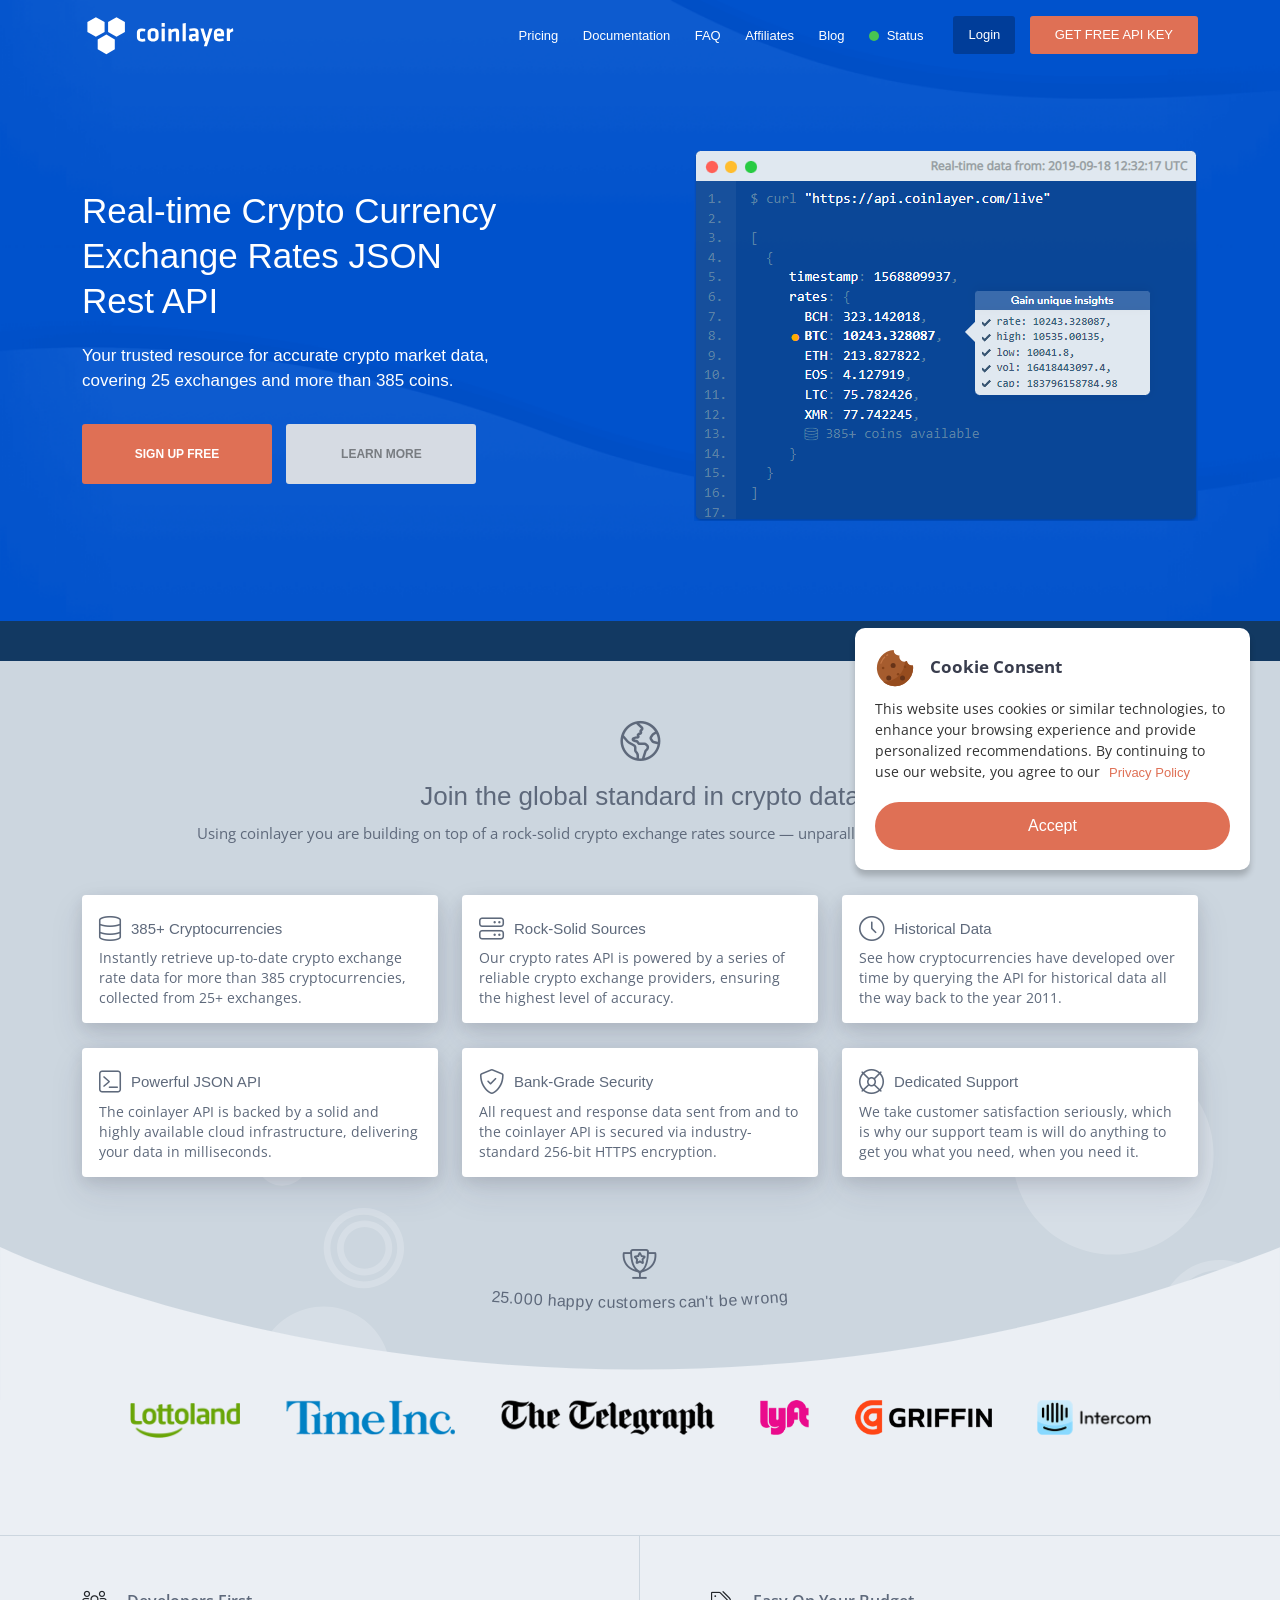
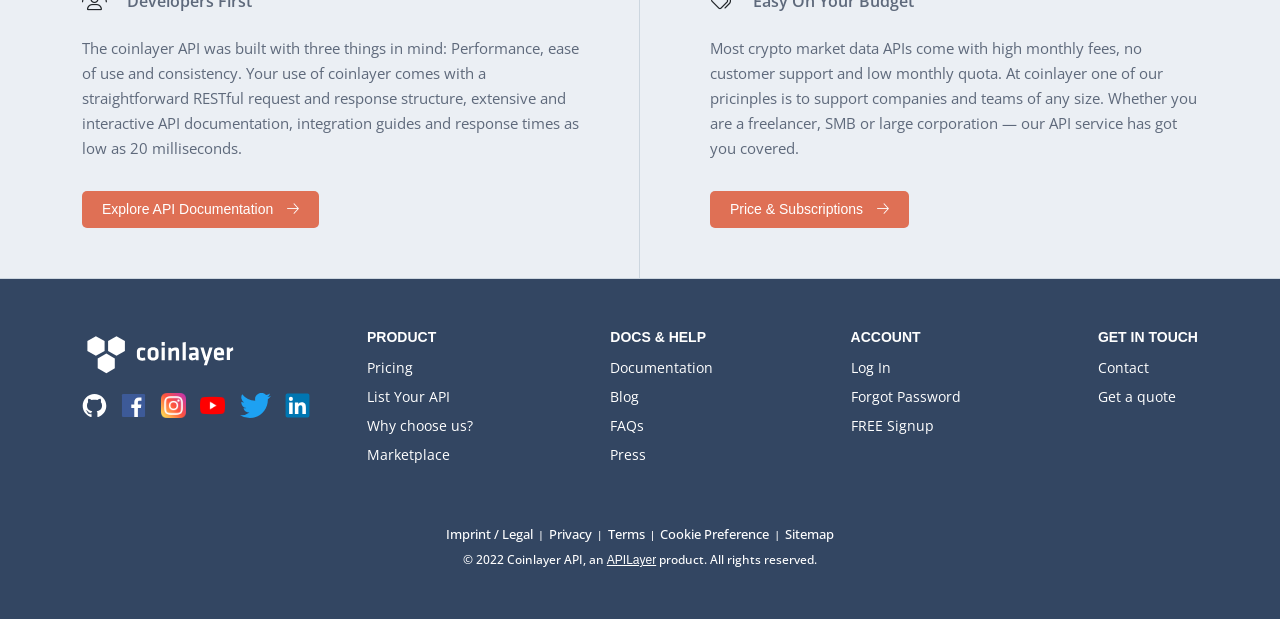
<file: index.html>
<!doctype html>
<html class="no-js" lang="">

<head>
   <meta charset="utf-8">
   <title>coinlayer API - Free, Real-time Crypto Rates API</title>
   <meta name="description" content="">
   <meta name="viewport" content="width=device-width, initial-scale=1">
   <link href="http://fonts.cdnfonts.com/css/circular-std" rel="stylesheet">
   <!-- Favicons -->
   <link rel="shortcut icon" href="asset/img/favicons/coinlayer_icon.ico">
   <link rel="apple-touch-icon" href="asset/img/favicons/coinlayer_apple_icon.png">
   <link rel="stylesheet" href="asset/css/bootstrap.min.css">
   <link rel="stylesheet" href="asset/css/fontawsome.min.css">
   <link rel="stylesheet" href="asset/css/slick.css">
   <link rel="stylesheet" href="asset/css/style.css">
   <link rel="stylesheet" href="asset/css/responsive.css">
   <!-- this is for mordanizar js link -->
   <script src="asset/js/vendor/modernizr-3.6.0.min.js"></script>
</head>

<body>
   <!-- start header top area -->
   <header id="headerTop">
      <div class="container">
         <div class="row align-items-center">
            <div class="col-xl-3 col-lg-3">
               <div class="logoBox">
                  <a href="index.html">
                     <img src="./asset/img/logo.svg" class="img-fluid" alt="">
                  </a>
               </div>
            </div>
            <div class="col-xl-9 col-lg-9">
               <div class="rightMenuBox text-end">
                  <div class="menuBox">
                     <nav>
                        <ul>
                           <li>
                              <a href="./pricing.html">Pricing</a>
                           </li>
                           <li>
                              <a href="#">Documentation</a>
                           </li>
                           <li>
                              <a href="#">FAQ</a>
                           </li>
                           <li>
                              <a href="#">Affiliates</a>
                           </li>
                           <li>
                              <a href="#">Blog</a>
                           </li>
                           <li>
                              <a href="#">
                                 <span class="menuIcon"></span>
                                 Status
                              </a>
                           </li>
                        </ul>
                     </nav>
                  </div>
                  <div class="actionsBox">
                     <ul>
                        <li class="loginbtn">
                           <a href="#">Login</a>
                        </li>
                        <li class="getApiKeyBtn">
                           <a href="#">GET FREE API KEY</a>
                        </li>
                     </ul>
                  </div>
               </div>
            </div>
         </div>
      </div>
   </header>
   <!-- end header top area -->
   <!-- start mobile menu -->
   <div id="mobileMenu">
      <div class="container">
         <div class="row align-items-center">
            <div class="col-4">
               <div class="mobileLogo">
                  <a href="index.html">
                     <img src="./asset/img/logo.svg" alt="">
                  </a>
               </div>
            </div>
            <div class="col-8">
               <div class="menuToggle text-end">
                  <button type="button" data-bs-toggle="collapse" data-bs-target="#menuToggleContent">
                     <i class="fa-light fa-bars"></i>
                  </button>
               </div>
            </div>
         </div>
      </div>
   </div>
   <!-- end mobile menu -->
   <!-- mobile menu content -->
   <div class="collapse  mobileMenuContent" id="menuToggleContent">
      <div class="container">
         <div class="row">
            <div class="col-12">
               <div class="mobileNav">
                  <ul>
                     <li>
                        <a href="./pricing.html">Pricing</a>
                     </li>
                     <li>
                        <a href="#">Documentation</a>
                     </li>
                     <li>
                        <a href="#">FAQ</a>
                     </li>
                     <li>
                        <a href="#">Affiliates</a>
                     </li>
                     <li>
                        <a href="#">Blog</a>
                     </li>
                     <li>
                        <a href="#">
                           <span class="menuIcon"></span>
                           Status
                        </a>
                     </li>
                     <li>
                        <a href="#">
                           Login
                        </a>
                     </li>
                  </ul>
               </div>
               <div class="getApiKey">
                  <a href="#">get free API key</a>
               </div>
            </div>
         </div>
      </div>
   </div>


   <!-- start hero banner -->
   <section id="heroSection" style="background-image: url('./asset/img/hero-baner.png');">
      <div class="container">
         <div class="row align-items-center flex-reverse">
            <div class="col-xl-6 col-lg-6">
               <div class="bannerContent">
                  <h3>Real-time Crypto Currency <br>  Exchange Rates JSON <br> Rest API</h3>
                  <p>Your trusted resource for accurate crypto market data, <br>
                  covering 25 exchanges and more than 385 coins.</p>
                  <ul>
                     <li>
                        <a class="btn_orange" href="#">Sign up free</a>
                     </li>
                     <li>
                        <a href="#">Learn more</a>
                     </li>
                  </ul>
               </div>
            </div>
            <div class="col-xl-6 col-lg-6">
               <div class="rightImageBox text-end">
                  <img src="./asset/img/banner-right.png" alt="">
               </div>
            </div>
         </div>
      </div>
   </section>
   <!-- end hero banner -->
   <!-- start data slider  -->
   <section id="dataSlider">
      <div class="tickeroverlay-left"></div>
      <div class="tickeroverlay-right"></div>
      <div class="dataSlideractive" id="activeSliderData">
      </div>
   </section>
   <!-- end data slider  -->
   <!-- start presentation area -->
   <section id="presentation">
      <div class="container">
         <div class="row">
            <div class="col-12">
               <div class="topHeading text-center">
                  <i class="fa-light fa-earth-americas"></i>
                  <h3>Join the global standard in crypto data</h3>
                  <p>Using coinlayer you are building on top of a rock-solid crypto exchange rates source — unparalleled in accuracy and consistency.</p>
               </div>
               <div class="mainItemBox">
                  <div class="row">
                     <div class="col-xl-4 col-lg-4 col-md-6">
                        <div class="singleItemBox">
                           <div class="topHead">
                              <div class="icon"><i class="fa-light fa-database"></i></div>
                              <div class="content">
                                 <h4>385+ Cryptocurrencies</h4>
                              </div>
                           </div>
                           <div class="contentBox">
                              <p>Instantly retrieve up-to-date crypto exchange rate data for more than 385 cryptocurrencies, collected from 25+ exchanges.</p>
                           </div>
                        </div>
                     </div>
                     <div class="col-xl-4 col-lg-4 col-md-6">
                        <div class="singleItemBox">
                           <div class="topHead">
                              <div class="icon"><i class="fa-light fa-server"></i></div>
                              <div class="content">
                                 <h4>Rock-Solid Sources</h4>
                              </div>
                           </div>
                           <div class="contentBox">
                              <p>Our crypto rates API is powered by a series of reliable crypto exchange providers, ensuring the highest level of accuracy.</p>
                           </div>
                        </div>
                     </div>
                     <div class="col-xl-4 col-lg-4 col-md-6">
                        <div class="singleItemBox">
                           <div class="topHead">
                              <div class="icon"><i class="fa-light fa-clock"></i></div>
                              <div class="content">
                                 <h4>Historical Data</h4>
                              </div>
                           </div>
                           <div class="contentBox">
                              <p>See how cryptocurrencies have developed over time by querying the API for historical data all the way back to the year 2011.</p>
                           </div>
                        </div>
                     </div>
                     <div class="col-xl-4 col-lg-4 col-md-6">
                        <div class="singleItemBox">
                           <div class="topHead">
                              <div class="icon"><i class="fa-light fa-square-terminal"></i></div>
                              <div class="content">
                                 <h4>Powerful JSON API</h4>
                              </div>
                           </div>
                           <div class="contentBox">
                              <p>The coinlayer API is backed by a solid and highly available cloud infrastructure, delivering your data in milliseconds.</p>
                           </div>
                        </div>
                     </div>
                     <div class="col-xl-4 col-lg-4 col-md-6">
                        <div class="singleItemBox">
                           <div class="topHead">
                              <div class="icon"><i class="fa-light fa-shield-check"></i></div>
                              <div class="content">
                                 <h4>Bank-Grade Security</h4>
                              </div>
                           </div>
                           <div class="contentBox">
                              <p>All request and response data sent from and to the coinlayer API is secured via industry-standard 256-bit HTTPS encryption.</p>
                           </div>
                        </div>
                     </div>
                     <div class="col-xl-4 col-lg-4 col-md-6">
                        <div class="singleItemBox">
                           <div class="topHead">
                              <div class="icon"><i class="fa-light fa-life-ring"></i></div>
                              <div class="content">
                                 <h4>Dedicated Support</h4>
                              </div>
                           </div>
                           <div class="contentBox">
                              <p>We take customer satisfaction seriously, which is why our support team is will do anything to get you what you need, when you need it.</p>
                           </div>
                        </div>
                     </div>
                  </div>
               </div>
               <div id="curved" class="text-center bottomCurved">
                  <i class="fa-light fa-trophy-star"></i>
                  <div aria-label="25.000 happy customers can't be wrong" style="position: relative; height: 1.78826em;">
                     <span style="display: inline-block; position: absolute; bottom: 0px; left: 50%; transform: translateX(-0.268842em) rotate(4.68727deg); transform-origin: center -109.424em;">2</span>
                     <span style="display: inline-block; position: absolute; bottom: 0px; left: 50%; transform: translateX(-0.275735em) rotate(4.40212deg); transform-origin: center -109.424em;">5</span>
                     <span style="display: inline-block; position: absolute; bottom: 0px; left: 50%; transform: translateX(-0.148438em) rotate(4.18002deg); transform-origin: center -109.424em;">.</span>
                     <span style="display: inline-block; position: absolute; bottom: 0px; left: 50%; transform: translateX(-0.309743em) rotate(3.94011deg); transform-origin: center -109.424em;">0</span>
                     <span style="display: inline-block; position: absolute; bottom: 0px; left: 50%; transform: translateX(-0.309743em) rotate(3.61573deg); transform-origin: center -109.424em;">0</span>
                     <span style="display: inline-block; position: absolute; bottom: 0px; left: 50%; transform: translateX(-0.309743em) rotate(3.29136deg); transform-origin: center -109.424em;">0</span>
                     <span style="display: inline-block; position: absolute; bottom: 0px; left: 50%; transform: translateX(-0.124081em) rotate(3.06421deg); transform-origin: center -109.424em;">&nbsp;</span>
                     <span style="display: inline-block; position: absolute; bottom: 0px; left: 50%; transform: translateX(-0.287224em) rotate(2.84884deg); transform-origin: center -109.424em;">h</span>
                     <span style="display: inline-block; position: absolute; bottom: 0px; left: 50%; transform: translateX(-0.266085em) rotate(2.55912deg); transform-origin: center -109.424em;">a</span>
                     <span style="display: inline-block; position: absolute; bottom: 0px; left: 50%; transform: translateX(-0.30239em) rotate(2.26146deg); transform-origin: center -109.424em;">p</span>
                     <span style="display: inline-block; position: absolute; bottom: 0px; left: 50%; transform: translateX(-0.30239em) rotate(1.94479deg); transform-origin: center -109.424em;">p</span>
                     <span style="display: inline-block; position: absolute; bottom: 0px; left: 50%; transform: translateX(-0.271599em) rotate(1.64424deg); transform-origin: center -109.424em;">y</span>
                     <span style="display: inline-block; position: absolute; bottom: 0px; left: 50%; transform: translateX(-0.124081em) rotate(1.43705deg); transform-origin: center -109.424em;">&nbsp;</span>
                     <span style="display: inline-block; position: absolute; bottom: 0px; left: 50%; transform: translateX(-0.27068em) rotate(1.23035deg); transform-origin: center -109.424em;">c</span>
                     <span style="display: inline-block; position: absolute; bottom: 0px; left: 50%; transform: translateX(-0.288603em) rotate(0.937501deg); transform-origin: center -109.424em;">u</span>
                     <span style="display: inline-block; position: absolute; bottom: 0px; left: 50%; transform: translateX(-0.22886em) rotate(0.66655deg); transform-origin: center -109.424em;">s</span>
                     <span style="display: inline-block; position: absolute; bottom: 0px; left: 50%; transform: translateX(-0.182904em) rotate(0.450944deg); transform-origin: center -109.424em;">t</span>
                     <span style="display: inline-block; position: absolute; bottom: 0px; left: 50%; transform: translateX(-0.289522em) rotate(0.203575deg); transform-origin: center -109.424em;">o</span>
                     <span style="display: inline-block; position: absolute; bottom: 0px; left: 50%; transform: translateX(-0.436581em) rotate(-0.176624deg); transform-origin: center -109.424em;">m</span>
                     <span style="display: inline-block; position: absolute; bottom: 0px; left: 50%; transform: translateX(-0.274357em) rotate(-0.548881deg); transform-origin: center -109.424em;">e</span>
                     <span style="display: inline-block; position: absolute; bottom: 0px; left: 50%; transform: translateX(-0.190257em) rotate(-0.79216deg); transform-origin: center -109.424em;">r</span>
                     <span style="display: inline-block; position: absolute; bottom: 0px; left: 50%; transform: translateX(-0.22886em) rotate(-1.01162deg); transform-origin: center -109.424em;">s</span>
                     <span style="display: inline-block; position: absolute; bottom: 0px; left: 50%; transform: translateX(-0.124081em) rotate(-1.19642deg); transform-origin: center -109.424em;">&nbsp;</span>
                     <span style="display: inline-block; position: absolute; bottom: 0px; left: 50%; transform: translateX(-0.27068em) rotate(-1.40312deg); transform-origin: center -109.424em;">c</span>
                     <span style="display: inline-block; position: absolute; bottom: 0px; left: 50%; transform: translateX(-0.266085em) rotate(-1.68418deg); transform-origin: center -109.424em;">a</span>
                     <span style="display: inline-block; position: absolute; bottom: 0px; left: 50%; transform: translateX(-0.287224em) rotate(-1.9739deg); transform-origin: center -109.424em;">n</span>
                     <span style="display: inline-block; position: absolute; bottom: 0px; left: 50%; transform: translateX(-0.105239em) rotate(-2.1794deg); transform-origin: center -109.424em;">'</span>
                     <span style="display: inline-block; position: absolute; bottom: 0px; left: 50%; transform: translateX(-0.182904em) rotate(-2.33028deg); transform-origin: center -109.424em;">t</span>
                     <span style="display: inline-block; position: absolute; bottom: 0px; left: 50%; transform: translateX(-0.124081em) rotate(-2.49102deg); transform-origin: center -109.424em;">&nbsp;</span>
                     <span style="display: inline-block; position: absolute; bottom: 0px; left: 50%; transform: translateX(-0.30239em) rotate(-2.71433deg); transform-origin: center -109.424em;">b</span>
                     <span style="display: inline-block; position: absolute; bottom: 0px; left: 50%; transform: translateX(-0.274357em) rotate(-3.01632deg); transform-origin: center -109.424em;">e</span>
                     <span style="display: inline-block; position: absolute; bottom: 0px; left: 50%; transform: translateX(-0.124081em) rotate(-3.22495deg); transform-origin: center -109.424em;">&nbsp;</span>
                     <span style="display: inline-block; position: absolute; bottom: 0px; left: 50%; transform: translateX(-0.407169em) rotate(-3.50312deg); transform-origin: center -109.424em;">w</span>
                     <span style="display: inline-block; position: absolute; bottom: 0px; left: 50%; transform: translateX(-0.190257em) rotate(-3.81594deg); transform-origin: center -109.424em;">r</span>
                     <span style="display: inline-block; position: absolute; bottom: 0px; left: 50%; transform: translateX(-0.289522em) rotate(-4.06716deg); transform-origin: center -109.424em;">o</span>
                     <span style="display: inline-block; position: absolute; bottom: 0px; left: 50%; transform: translateX(-0.287224em) rotate(-4.36915deg); transform-origin: center -109.424em;">n</span>
                     <span style="display: inline-block; position: absolute; bottom: 0px; left: 50%; transform: translateX(-0.294577em) rotate(-4.67379deg); transform-origin: center -109.424em;">g</span>
                  </div>
               </div>
            </div>
         </div>
      </div>
   </section>
   <!-- end presentation area -->
   <!-- start brand area -->
   <section id="brandArea">
      <div class="container">
         <div class="row">
            <div class="col-xl-11 mx-auto">
               <div class="brandItemBox">
                  <div class="songleBrandItem">
                     <a href="#">
                        <img src="./asset/img/brand/1.png" alt="">
                     </a>
                  </div>
                  <div class="songleBrandItem">
                     <a href="#">
                        <img src="./asset/img/brand/2.png" alt="">
                     </a>
                  </div>
                  <div class="songleBrandItem">
                     <a href="#">
                        <img src="./asset/img/brand/3.png" alt="">
                     </a>
                  </div>
                  <div class="songleBrandItem">
                     <a href="#">
                        <img src="./asset/img/brand/4.png" alt="">
                     </a>
                  </div>
                  <div class="songleBrandItem">
                     <a href="#">
                        <img src="./asset/img/brand/5.png" alt="">
                     </a>
                  </div>
                  <div class="songleBrandItem">
                     <a href="#">
                        <img src="./asset/img/brand/6.png" alt="">
                     </a>
                  </div>
               </div>
            </div>
         </div>
      </div>
   </section>
   <!-- end brand area -->
   <!-- double info box -->
   <section id="doubleInfoBox">
      <div class="container">
         <div class="row">
            <div class="col-xl-6 col-lg-6 col-md-6 bright">
               <div class="infoContent">
                  <div class="topHead">
                     <i class="fa-light fa-users"></i>
                     <h4>Developers First</h4>
                  </div>
                  <div class="content">
                     <p>The coinlayer API was built with three things in mind: Performance, ease of use and consistency. Your use of coinlayer comes with a straightforward RESTful request and response structure, extensive and interactive API documentation, integration guides and response times as low as 20 milliseconds. </p>
                     <a href="#">Explore API Documentation <i class="fa-light fa-arrow-right"></i></a>
                  </div>
               </div>
            </div>
            <div class="col-xl-6 col-lg-6 col-md-6 bleft">
               <div class="infoContent">
                  <div class="topHead">
                     <i class="fa-light fa-tags"></i>
                     <h4>Easy On Your Budget</h4>
                  </div>
                  <div class="content">
                     <p>Most crypto market data APIs come with high monthly fees, no customer support and low monthly quota. At coinlayer one of our pricinples is to support companies and teams of any size. Whether you are a freelancer, SMB or large corporation — our API service has got you covered.</p>
                     <a href="#">Price & Subscriptions <i class="fa-light fa-arrow-right"></i></a>
                  </div>
               </div>
            </div>
         </div>
      </div>
   </section>
   <!-- end double info box -->
   <!-- start footer area -->
   <footer id="footerArea">
      <div class="container">
         <div class="row">
            <div class="col-xl-3 col-lg-3">
               <div class="footerLogoBox">
                  <div class="logo">
                     <a href="index.html">
                        <img src="./asset/img/logo.svg" alt="">
                     </a>
                  </div>
                  <div class="socialBox">
                     <ul>
                        <li>
                           <a href="#">
                              <img src="./asset/img/social/github-original.svg" alt="">
                           </a>
                        </li>
                        <li>
                           <a href="#">
                              <img src="./asset/img/social/facebook-original.svg" alt="">
                           </a>
                        </li>
                        <li>
                           <a href="#">
                              <img src="./asset/img/social/instagram.png" alt="">
                           </a>
                        </li>
                        <li>
                           <a href="#">
                              <img src="./asset/img/social/youtube.png" alt="">
                           </a>
                        </li>
                        <li>
                           <a href="#">
                              <img src="./asset/img/social/twitter-original.svg" alt="">
                           </a>
                        </li>
                        <li>
                           <a href="#">
                              <img src="./asset/img/social/linkedin-original.svg" alt="">
                           </a>
                        </li>
                     </ul>
                  </div>
               </div>
            </div>
            <div class="col-xl-9 col-lg-9">
               <div class="menuBox">
                  <div class="menuBoxItem">
                     <h4>PRODUCT</h4>
                     <ul>
                        <li>
                           <a href="#">Pricing</a>
                        </li>
                        <li>
                           <a href="#">List Your API</a>
                        </li>
                        <li>
                           <a href="#">Why choose us?</a>
                        </li>
                        <li>
                           <a href="#">Marketplace</a>
                        </li>
                     </ul>
                  </div>
                  <div class="menuBoxItem">
                     <h4>DOCS & HELP</h4>
                     <ul>
                        <li>
                           <a href="#">Documentation</a>
                        </li>
                        <li>
                           <a href="#">Blog</a>
                        </li>
                        <li>
                           <a href="#">FAQs</a>
                        </li>
                        <li>
                           <a href="#">Press</a>
                        </li>
                     </ul>
                  </div>
                  <div class="menuBoxItem">
                     <h4>ACCOUNT</h4>
                     <ul>
                        <li>
                           <a href="#">Log In</a>
                        </li>
                        <li>
                           <a href="#">Forgot Password</a>
                        </li>
                        <li>
                           <a href="#">FREE Signup</a>
                        </li>
                     </ul>
                  </div>
                  <div class="menuBoxItem">
                     <h4>GET IN TOUCH</h4>
                     <ul>
                        <li>
                           <a href="#">Contact</a>
                        </li>
                        <li>
                           <a href="#">Get a quote</a>
                        </li>
                     </ul>
                  </div>
               </div>
            </div>
         </div>
         <div class="row footerBottom">
            <div class="col-12">
               <div class="secondLink">
                  <ul>
                     <li><a href="#">Imprint / Legal</a></li>
                     <li>|</li>
                     <li><a href="#">Privacy </a></li>
                     <li>|</li>
                     <li><a href="#">Terms </a></li>
                     <li>|</li>
                     <li><a href="#">Cookie Preference</a></li>
                     <li>|</li>
                     <li><a href="#">Sitemap</a></li>
                  </ul>
               </div>
               <div class="copyright">
                  <p>© 2022 Coinlayer API, an <a href="#">APILayer</a> product. All rights reserved.</p>
               </div>
            </div>
         </div>
      </div>
   </footer>
   <!-- end footer area -->
   <!-- start cookie area -->
   <div id="cookieNotice" class="light display-right">
      <div id="closeIcon" style="display: none;">
      </div>
      <div class="title-wrap">
          <h4>Cookie Consent</h4>
      </div>
      <div class="content-wrap">
          <div class="msg-wrap">
              <p>This website uses cookies or similar technologies, to enhance your browsing experience and provide personalized recommendations. By continuing to use our website, you agree to our  <a href="#">Privacy Policy</a></p>
              <div class="btn-wrap">
                  <button onclick="acceptCookieConsent();">Accept</button>
              </div>
          </div>
      </div>
  </div>
   
   


   <!-- all javascript load here -->
   <script src="asset/js/vendor/jquery-3.3.1.min.js"></script>
   <script src="asset/js/bootstrap.bundle.min.js"></script>
   <script src="asset/js/slick.min.js"></script>
   <script src="asset/js/custom.js"></script>
   <script src="./asset/js/cookie.js"></script>
   <script src="./asset/js/apiresponse.js"></script>
</body>

</html>
</file>
<file: asset/css/style.css>
/*-- this is for webpage restae page desigm --*/
@import url("https://fonts.googleapis.com/css2?family=Open+Sans:wght@300;400;500;600;700;800&display=swap");
* {
  margin: 0;
  padding: 0;
  outline: 0;
  font-family: "Circular Std", sans-serif; }

ul {
  margin: 0;
  padding: 0;
  font-family: "Circular Std", sans-serif; }
  ul li {
    margin: 0;
    padding: 0;
    list-style: none;
    font-family: "Circular Std", sans-serif; }

a {
  text-decoration: none;
  color: #05386B;
  transition: 0.4s;
  font-family: "Circular Std", sans-serif; }

a:hover {
  text-decoration: none;
  color: #05386B; }

h1,
h2,
h3,
h4,
h5,
h6 {
  margin: 0;
  padding: 0;
  font-family: "Circular Std", sans-serif; }

body {
  position: relative;
  font-family: "Circular Std", sans-serif; }

p {
  margin: 0;
  padding: 0;
  color: #323232;
  font-family: "Circular Std", sans-serif; }

@media (min-width: 1400px) {
  .container,
  .container-lg,
  .container-md,
  .container-sm,
  .container-xl,
  .container-xxl {
    max-width: 1170px; } }

#headerTop {
  position: fixed;
  top: 0;
  left: 0;
  width: 100%;
  z-index: 999999;
  padding: 10px 0px; }
  #headerTop .logoBox img {
    height: 50px; }
  #headerTop .rightMenuBox {
    display: flex;
    justify-content: flex-end;
    align-items: center;
    gap: 20px; }
    #headerTop .rightMenuBox ul li {
      display: inline-block; }
    #headerTop .rightMenuBox .menuBox nav ul li {
      margin: 0px 10px; }
      #headerTop .rightMenuBox .menuBox nav ul li a {
        color: #fff;
        font-size: 13px; }
        #headerTop .rightMenuBox .menuBox nav ul li a:hover {
          text-decoration: underline; }
      #headerTop .rightMenuBox .menuBox nav ul li .menuIcon {
        height: 10px;
        width: 10px;
        background-color: #47c652;
        display: inline-block;
        border-radius: 50%;
        margin-right: 4px;
        position: relative;
        top: 1px; }
    #headerTop .rightMenuBox .menuBox nav ul .active a {
      color: #77ce7ed3;
      font-weight: 700; }
    #headerTop .rightMenuBox .actionsBox .loginbtn a {
      background: rgba(0, 0, 0, 0.25);
      color: #fff;
      font-size: 13px;
      display: block;
      padding: 9px 15px;
      border-radius: 3px; }
      #headerTop .rightMenuBox .actionsBox .loginbtn a:hover {
        text-decoration: underline; }
    #headerTop .rightMenuBox .actionsBox .getApiKeyBtn {
      margin-left: 10px; }
      #headerTop .rightMenuBox .actionsBox .getApiKeyBtn a {
        background: #df7055;
        color: #fff;
        font-size: 13px;
        display: block;
        padding: 9px 25px;
        border-radius: 3px;
        font-weight: 500; }
        #headerTop .rightMenuBox .actionsBox .getApiKeyBtn a:hover {
          text-decoration: underline; }

#headerTop.fixed {
  background-color: #0757CE;
  transition: 0.4s;
  box-shadow: 0px 0px 20px rgba(0, 0, 0, 0.5);
  z-index: 9999999999999999999; }

#mobileMenu {
  position: fixed;
  top: 0;
  left: 0;
  width: 100%;
  padding: 15px 0px;
  display: none; }
  #mobileMenu .mobileLogo img {
    height: 50px; }
  #mobileMenu .menuToggle button {
    height: 50px;
    width: 50px;
    font-size: 25px;
    border: none;
    background-color: transparent;
    color: #fff;
    outline: none; }

#mobileMenu.fixed {
  background-color: #0757CE;
  transition: 0.4s;
  box-shadow: 0px 0px 20px rgba(0, 0, 0, 0.5);
  z-index: 9999999999999999999; }

.mobileMenuContent {
  position: fixed;
  width: 100%;
  top: 80px;
  background-color: #fff;
  z-index: 999999;
  overflow: hidden; }
  .mobileMenuContent .container {
    padding: 0px;
    margin: 0;
    max-width: 100%; }
  .mobileMenuContent .mobileNav ul li {
    display: block; }
    .mobileMenuContent .mobileNav ul li a {
      display: block;
      font-weight: 600;
      font-size: 13px;
      color: #333333;
      padding: 17px 40px;
      border-bottom: 1px solid rgba(221, 221, 221, 0.548); }
    .mobileMenuContent .mobileNav ul li .menuIcon {
      height: 10px;
      width: 10px;
      background-color: #47c652;
      display: inline-block;
      border-radius: 50%;
      margin-right: 4px;
      position: relative;
      top: 1px; }
  .mobileMenuContent .mobileNav ul .active a {
    color: #77ce7ed3;
    font-weight: 700; }
  .mobileMenuContent .getApiKey a {
    background-color: #df7055;
    display: inline-block;
    padding: 17px 40px;
    color: #fff;
    text-transform: uppercase;
    font-weight: 500;
    font-size: 13px; }

#heroSection {
  background-size: cover;
  background-repeat: no-repeat;
  background-position: center center;
  padding: 150px 0px 100px 0px; }
  #heroSection .bannerContent h3 {
    font-weight: 500;
    letter-spacing: 0;
    margin-bottom: 20px;
    font-size: 35px;
    line-height: 45px;
    color: #fff; }
  #heroSection .bannerContent p {
    color: #fff;
    font-weight: 400;
    font-size: 17px;
    margin-top: 10px; }
  #heroSection .bannerContent ul {
    margin-top: 30px; }
    #heroSection .bannerContent ul li {
      display: inline-block;
      margin-right: 10px; }
      #heroSection .bannerContent ul li a {
        display: block;
        height: 60px;
        color: #787c81;
        background: #d6dbe3;
        line-height: 60px;
        width: 190px;
        text-align: center;
        border-radius: 3px;
        padding: 0px 12px;
        font-size: 12px;
        text-transform: uppercase;
        font-weight: 700; }
        #heroSection .bannerContent ul li a:hover {
          text-decoration: underline; }
      #heroSection .bannerContent ul li .btn_orange {
        background-color: #df7055;
        color: #fff; }
  #heroSection .rightImageBox img {
    width: 504px; }

#dataSlider {
  padding: 20px 0;
  background: #123962;
  position: relative;
  overflow: hidden; }
  #dataSlider .dataSlideractive .dataSliderItem {
    display: flex;
    align-items: end;
    gap: 30px;
    padding: 0px 20px; }
    #dataSlider .dataSlideractive .dataSliderItem .leftContent h5 {
      color: #fff;
      font-weight: 500;
      font-size: 13px; }
      #dataSlider .dataSlideractive .dataSliderItem .leftContent h5 span {
        color: #7bee5b;
        margin-left: 8px; }
    #dataSlider .dataSlideractive .dataSliderItem .leftContent h3 {
      font-weight: 300;
      font-size: 20px;
      color: #fff;
      font-family: "Open Sans", sans-serif;
      margin-top: 7px;
      margin-bottom: 7px; }
      #dataSlider .dataSlideractive .dataSliderItem .leftContent h3 span {
        color: #5d81a6; }
    #dataSlider .dataSlideractive .dataSliderItem .leftContent p {
      font-weight: 500;
      font-family: "Open Sans", sans-serif;
      font-size: 12px;
      color: #fff; }
      #dataSlider .dataSlideractive .dataSliderItem .leftContent p span {
        color: #5d81a6;
        margin-right: 4px; }
    #dataSlider .dataSlideractive .dataSliderItem .rightContent svg {
      height: 30px;
      position: relative;
      left: -2px; }
      #dataSlider .dataSlideractive .dataSliderItem .rightContent svg polygon {
        fill: rgba(255, 255, 255, 0.2);
        stroke: #fff;
        stroke-width: 2px; }
    #dataSlider .dataSlideractive .dataSliderItem .rightContent p {
      color: #5d81a6;
      font-size: 12px;
      font-family: "Open Sans", sans-serif;
      margin-top: 7px; }
  #dataSlider .tickeroverlay-left {
    display: block;
    pointer-events: none;
    position: absolute;
    z-index: 30;
    height: 125px;
    width: 150px;
    top: -20px;
    left: -15px; }
    #dataSlider .tickeroverlay-left::before {
      content: ".";
      position: absolute;
      top: 0;
      bottom: 0;
      z-index: 1;
      width: 65px;
      font-size: 0;
      line-height: 0;
      left: 0;
      background: linear-gradient(92deg, #123962, rgba(18, 57, 98, 0)); }
  #dataSlider .tickeroverlay-right {
    display: block;
    pointer-events: none;
    position: absolute;
    z-index: 30;
    height: 125px;
    width: 150px;
    top: -20px;
    right: -15px; }
    #dataSlider .tickeroverlay-right::after {
      content: ".";
      position: absolute;
      top: 0;
      bottom: 0;
      z-index: 1;
      width: 65px;
      font-size: 0;
      line-height: 0;
      right: 0;
      background: linear-gradient(270deg, #123962, rgba(18, 57, 98, 0)); }

#presentation {
  background: url("../img/curved.svg"), url("../img/circles.svg"), linear-gradient(to top, #ccd6df, #ccd6df);
  background-size: 100%, 80%;
  background-repeat: no-repeat;
  padding: 50px 0 165px 0;
  color: #5e697b;
  background-position: bottom right;
  margin-bottom: -40px;
  z-index: 1; }
  #presentation .topHeading i {
    font-size: 40px;
    color: #5e697b; }
  #presentation .topHeading h3 {
    font-size: 26px;
    color: #5E697B;
    margin-top: 10px; }
  #presentation .topHeading p {
    font-family: "Open Sans", sans-serif;
    font-size: 15px;
    color: #5e697b;
    margin-top: 10px;
    margin-bottom: 20px; }
  #presentation .mainItemBox {
    margin-top: 50px; }
    #presentation .mainItemBox .singleItemBox {
      background-color: #fff;
      border-radius: 4px;
      padding: 15px 17px;
      box-shadow: 0 15px 35px rgba(50, 50, 93, 0.1), 0 5px 15px rgba(0, 0, 0, 0.1);
      margin-bottom: 25px; }
      #presentation .mainItemBox .singleItemBox .topHead {
        display: flex;
        align-items: center; }
        #presentation .mainItemBox .singleItemBox .topHead .icon {
          font-size: 25px;
          margin-right: 10px; }
        #presentation .mainItemBox .singleItemBox .topHead .content h4 {
          font-weight: 500;
          font-size: 15px;
          color: #5e697b; }
      #presentation .mainItemBox .singleItemBox .contentBox p {
        font-size: 14px;
        color: #5e697b;
        font-family: "Open Sans", sans-serif;
        line-height: 20px; }
  #presentation .bottomCurved {
    margin-top: 0px;
    position: relative;
    top: 40px; }
    #presentation .bottomCurved i {
      font-size: 30px; }

#brandArea {
  padding: 0px 0px 100px 0px;
  background-color: #EBEFF4; }
  #brandArea .brandItemBox {
    display: flex;
    align-items: center;
    justify-content: space-between;
    gap: 20px; }
    #brandArea .brandItemBox .songleBrandItem:first-child img {
      position: relative;
      top: 3px; }
    #brandArea .brandItemBox img {
      height: 35px; }

#doubleInfoBox {
  padding: 0px 0px;
  background-color: #EBEFF4;
  border-bottom: 1px solid #ccd6df;
  border-top: 1px solid #ccd6df; }
  #doubleInfoBox .bright {
    border-right: 1px solid #ccd6df;
    padding-right: 60px; }
  #doubleInfoBox .bleft {
    padding-left: 70px; }
  #doubleInfoBox .infoContent {
    padding: 50px 0px; }
    #doubleInfoBox .infoContent .topHead {
      display: flex;
      align-items: center; }
      #doubleInfoBox .infoContent .topHead i {
        font-size: 20px;
        margin-right: 20px; }
      #doubleInfoBox .infoContent .topHead h4 {
        font-weight: 600;
        font-size: 16px;
        color: #5e697b;
        font-family: "Open Sans", sans-serif; }
    #doubleInfoBox .infoContent .content {
      margin-top: 20px; }
      #doubleInfoBox .infoContent .content p {
        font-family: "Open Sans", sans-serif;
        font-size: 15px;
        color: #5e697b;
        line-height: 25px; }
      #doubleInfoBox .infoContent .content a {
        background: #df7055;
        color: #fff;
        font-size: 14px;
        padding: 8px 20px;
        display: inline-block;
        margin-top: 30px;
        border-radius: 5px; }
        #doubleInfoBox .infoContent .content a i {
          margin-left: 10px; }
        #doubleInfoBox .infoContent .content a:hover {
          text-decoration: underline;
          opacity: 0.8; }
  #doubleInfoBox .lineBottom {
    height: 100%;
    width: 1px;
    background-color: #ccd6df;
    margin: 0 auto; }

#footerArea {
  padding: 50px 0px;
  background-color: #334662; }
  #footerArea .footerLogoBox .logo img {
    height: 50px; }
  #footerArea .footerLogoBox .socialBox {
    margin-top: 13px; }
    #footerArea .footerLogoBox .socialBox ul li {
      display: inline-block;
      margin-right: 10px; }
      #footerArea .footerLogoBox .socialBox ul li img {
        height: 25px; }
  #footerArea .menuBox {
    display: flex;
    justify-content: space-between;
    flex-wrap: wrap;
    gap: 20px; }
    #footerArea .menuBox .menuBoxItem h4 {
      color: #fff;
      font-weight: 600;
      font-size: 14px; }
    #footerArea .menuBox .menuBoxItem ul {
      margin-top: 10px; }
      #footerArea .menuBox .menuBoxItem ul li {
        margin-bottom: 5px; }
        #footerArea .menuBox .menuBoxItem ul li a {
          font-family: "Open Sans", sans-serif;
          color: #fff;
          font-size: 14px;
          display: inline-block; }
          #footerArea .menuBox .menuBoxItem ul li a:hover {
            text-decoration: underline; }
  #footerArea .footerBottom {
    margin-top: 50px; }
  #footerArea .secondLink {
    text-align: center; }
    #footerArea .secondLink ul li {
      display: inline-block;
      color: #fff;
      margin: 0px 1px;
      font-size: 11px; }
      #footerArea .secondLink ul li a {
        color: #fff;
        font-family: "Open Sans", sans-serif;
        font-weight: 500;
        font-size: 13px; }
        #footerArea .secondLink ul li a:hover {
          text-decoration: underline; }
  #footerArea .copyright {
    text-align: center; }
    #footerArea .copyright p {
      color: #fff;
      font-family: "Open Sans", sans-serif;
      font-size: 12px;
      font-weight: 500;
      margin-top: 5px; }
      #footerArea .copyright p a {
        color: #fff;
        text-decoration: underline;
        font-weight: 300; }

#pricingHero {
  background-image: url("../img/pricing-bg.webp");
  background-size: cover;
  background-repeat: no-repeat;
  background-position: center center;
  display: flex;
  align-items: center;
  flex-direction: row;
  padding: 150px 0px 300px 0px; }
  #pricingHero .content h3 {
    color: #fff;
    font-size: 50px; }
  #pricingHero .content .toggleSwithPrice {
    margin-top: 20px;
    display: flex;
    justify-content: center;
    align-items: center;
    gap: 20px;
    margin-left: 60px; }
    #pricingHero .content .toggleSwithPrice .infoBox p {
      color: #fff;
      font-weight: 600;
      font-size: 14px; }
    #pricingHero .content .toggleSwithPrice .swithBox .switch {
      position: relative;
      display: inline-block;
      width: 60px;
      height: 35px; }
      #pricingHero .content .toggleSwithPrice .swithBox .switch input {
        display: none; }
      #pricingHero .content .toggleSwithPrice .swithBox .switch input:checked + .slider {
        background: #58E3D2; }
      #pricingHero .content .toggleSwithPrice .swithBox .switch input:checked + .slider:before {
        -webkit-transform: translateX(30px);
        -moz-transform: translateX(30px);
        transform: translateX(24px); }
    #pricingHero .content .toggleSwithPrice .swithBox .slider {
      position: absolute;
      cursor: pointer;
      top: 0;
      left: 0;
      right: 0;
      bottom: 0;
      background: #dedede;
      border-radius: 40px;
      -webkit-transition: 0.4s;
      transition: 0.4s; }
      #pricingHero .content .toggleSwithPrice .swithBox .slider::before {
        position: absolute;
        content: "";
        height: 27px;
        width: 27px;
        background: #fff;
        border-radius: 50%;
        left: 4px;
        bottom: 4px;
        -webkit-transition: 0.4s;
        transition: 0.4s; }

#pricingArea {
  padding: 100px 0px;
  background: radial-gradient(circle, #fff 0, #f5f9ff 100%); }
  #pricingArea .pricingWrapper {
    margin-top: -314px; }
  #pricingArea .pricingItem {
    border-radius: 3px 3px 3px 3px;
    background-color: #fff;
    box-shadow: 0 0 20px 1px rgba(47, 69, 134, 0.3); }
    #pricingArea .pricingItem .headingPart {
      border-bottom: 1px solid #e0ebfc;
      min-height: 214px;
      padding: 20px 5px; }
      #pricingArea .pricingItem .headingPart h6 {
        font-weight: 500;
        font-size: 13px;
        text-transform: uppercase;
        color: #6881a9; }
      #pricingArea .pricingItem .headingPart .icon {
        padding: 20px 0px; }
      #pricingArea .pricingItem .headingPart h1,
      #pricingArea .pricingItem .headingPart h5 {
        font-weight: 500;
        color: #6861ff;
        font-size: 30px; }
      #pricingArea .pricingItem .headingPart h5 {
        display: none; }
      #pricingArea .pricingItem .headingPart p,
      #pricingArea .pricingItem .headingPart h4 {
        font-family: "Open Sans", sans-serif;
        font-size: 12px;
        font-weight: 600;
        color: #6881a9;
        margin-top: 5px; }
      #pricingArea .pricingItem .headingPart h4 {
        display: none; }
    #pricingArea .pricingItem .featerPart {
      padding: 20px 10px;
      border-bottom: 1px solid #e0ebfc; }
      #pricingArea .pricingItem .featerPart .singleFeaterItem {
        margin-bottom: 25px; }
        #pricingArea .pricingItem .featerPart .singleFeaterItem h4 {
          color: #333;
          font-weight: 600;
          font-size: 16px; }
        #pricingArea .pricingItem .featerPart .singleFeaterItem p {
          font-family: "Open Sans", sans-serif;
          font-weight: 500;
          font-size: 14px;
          color: #678bc5;
          margin-top: 5px; }
    #pricingArea .pricingItem .actionBox {
      padding: 20px 10px; }
      #pricingArea .pricingItem .actionBox p {
        font-weight: 600;
        font-size: 13px;
        font-family: "Open Sans", sans-serif;
        line-height: 18px;
        color: #6881a9; }
      #pricingArea .pricingItem .actionBox a {
        display: block;
        background-color: #6861ff;
        color: #fff;
        font-weight: 500;
        font-size: 12px;
        padding: 14px 0px;
        text-transform: uppercase;
        border-radius: 4px;
        margin-top: 20px; }
        #pricingArea .pricingItem .actionBox a:hover {
          background-color: #4f49db;
          text-decoration: underline; }
  #pricingArea .pricingItem.active .togglable {
    display: none; }
  #pricingArea .pricingItem.active h5,
  #pricingArea .pricingItem.active h4 {
    display: block; }
  #pricingArea .enterprise {
    background-color: #080059; }
    #pricingArea .enterprise .headingPart {
      border-color: #6881a9; }
      #pricingArea .enterprise .headingPart h6 {
        color: #ccd1d8; }
      #pricingArea .enterprise .headingPart h3 {
        color: #fff; }
    #pricingArea .enterprise .featerPart {
      min-height: 321px;
      border-color: #6881a9;
      display: flex;
      align-items: center;
      justify-content: center; }
      #pricingArea .enterprise .featerPart ul li {
        color: #ccd1d8;
        font-family: "Open Sans", sans-serif;
        font-weight: 600;
        font-size: 13px;
        margin: 15px 0px; }
    #pricingArea .enterprise .actionBox p {
      color: #ccd1d8; }
    #pricingArea .enterprise .actionBox a {
      background-color: #df7055; }
      #pricingArea .enterprise .actionBox a:hover {
        background-color: #df7055;
        opacity: 0.9; }
  #pricingArea .priceWrapperBottom {
    margin-top: 40px; }
    #pricingArea .priceWrapperBottom .topHeading h4 {
      font-weight: 500;
      font-size: 14px; }
      #pricingArea .priceWrapperBottom .topHeading h4 a {
        color: #df7055;
        margin-left: 5px; }
        #pricingArea .priceWrapperBottom .topHeading h4 a i {
          margin-left: 7px; }
        #pricingArea .priceWrapperBottom .topHeading h4 a:hover {
          text-decoration: underline; }
    #pricingArea .priceWrapperBottom .bottomItem {
      margin-top: 50px; }
      #pricingArea .priceWrapperBottom .bottomItem .singleItem {
        margin-bottom: 20px;
        border: 1px solid #e0ebfc;
        background-color: #fff;
        border-radius: 5px;
        box-shadow: 0 10px 15px 0 rgba(220, 227, 247, 0.5);
        padding: 30px; }
        #pricingArea .priceWrapperBottom .bottomItem .singleItem h5 {
          font-weight: 600;
          font-size: 15px;
          color: #6881A9;
          font-family: "Open Sans", sans-serif; }
        #pricingArea .priceWrapperBottom .bottomItem .singleItem a {
          color: #df7055;
          font-weight: 500;
          font-size: 13px;
          margin-top: 10px;
          display: inline-block;
          text-decoration: underline; }
        #pricingArea .priceWrapperBottom .bottomItem .singleItem p {
          color: #6881A9;
          font-family: "Open Sans", sans-serif;
          font-size: 15px;
          margin-top: 10px;
          line-height: 25px; }
          #pricingArea .priceWrapperBottom .bottomItem .singleItem p a {
            color: #df7055;
            font-weight: 700;
            font-size: 13px;
            text-decoration: underline;
            margin-top: 0px; }
  #pricingArea .pricingMoreInfo {
    margin-top: 50px; }
    #pricingArea .pricingMoreInfo .headingTop h4 {
      font-weight: 700;
      font-size: 25px;
      color: #333;
      font-family: "Open Sans", sans-serif; }
    #pricingArea .pricingMoreInfo .tablePriceArea {
      margin-top: 50px; }
      #pricingArea .pricingMoreInfo .tablePriceArea table {
        background-color: transparent; }
      #pricingArea .pricingMoreInfo .tablePriceArea .pricing-table {
        width: calc(100% + 5px); }
        #pricingArea .pricingMoreInfo .tablePriceArea .pricing-table .pricing-table-data {
          display: -ms-flexbox;
          display: flex;
          -ms-flex-direction: column;
          flex-direction: column;
          -ms-flex-pack: center;
          justify-content: center;
          -ms-flex-align: center;
          align-items: center;
          width: 194px;
          height: 100%;
          padding: 10px;
          box-shadow: 0 10px 15px 0 rgba(185, 200, 246, 0.5); }
        #pricingArea .pricingMoreInfo .tablePriceArea .pricing-table thead th {
          height: 140px;
          padding: 0 5px;
          text-align: center;
          vertical-align: top; }
          #pricingArea .pricingMoreInfo .tablePriceArea .pricing-table thead th .pricing-table-data {
            justify-content: flex-start;
            padding-top: 20px; }
            #pricingArea .pricingMoreInfo .tablePriceArea .pricing-table thead th .pricing-table-data h6 {
              margin: 0 0 18px;
              font-size: 12px;
              font-weight: 600;
              line-height: 18px;
              letter-spacing: .2px;
              text-transform: uppercase;
              color: #6881a9; }
        #pricingArea .pricingMoreInfo .tablePriceArea .pricing-table tfoot td {
          position: relative;
          z-index: 1;
          padding: 0 5px; }
          #pricingArea .pricingMoreInfo .tablePriceArea .pricing-table tfoot td .pricing-table-data {
            background: #fff;
            border-radius: 0 0 3px 3px; }
            #pricingArea .pricingMoreInfo .tablePriceArea .pricing-table tfoot td .pricing-table-data a {
              display: block;
              width: 100%;
              background-color: #6861ff;
              color: #fff;
              font-weight: 500;
              font-size: 12px;
              padding: 14px 0px;
              text-transform: uppercase;
              border-radius: 4px;
              margin-top: 20px;
              text-align: center; }
              #pricingArea .pricingMoreInfo .tablePriceArea .pricing-table tfoot td .pricing-table-data a:hover {
                background-color: #4f49db;
                text-decoration: underline; }
        #pricingArea .pricingMoreInfo .tablePriceArea .pricing-table tbody img {
          height: 13px; }
        #pricingArea .pricingMoreInfo .tablePriceArea .pricing-table tbody .pricing-table-row-label {
          background: 0 0; }
          #pricingArea .pricingMoreInfo .tablePriceArea .pricing-table tbody .pricing-table-row-label td {
            position: relative;
            z-index: 0;
            height: 30px;
            font-size: 13px;
            line-height: 18px;
            letter-spacing: .2px;
            text-align: left;
            text-transform: uppercase;
            color: #fff; }
            #pricingArea .pricingMoreInfo .tablePriceArea .pricing-table tbody .pricing-table-row-label td::before {
              position: absolute;
              top: 0;
              right: 5px;
              bottom: 0;
              left: 0;
              z-index: -1;
              background: #d3dbf1;
              border-radius: 3px;
              content: ''; }
        #pricingArea .pricingMoreInfo .tablePriceArea .pricing-table tbody td.pricing-table-label {
          width: 50%;
          text-align: left; }
        #pricingArea .pricingMoreInfo .tablePriceArea .pricing-table tbody td:not(:first-child) {
          position: relative;
          padding: 0 5px !important;
          font-weight: 500;
          letter-spacing: -.15px;
          color: #080059; }
        #pricingArea .pricingMoreInfo .tablePriceArea .pricing-table tbody tr,
        #pricingArea .pricingMoreInfo .tablePriceArea .pricing-table tbody tr .pricing-table-data {
          background: #fcfdff; }
        #pricingArea .pricingMoreInfo .tablePriceArea .pricing-table tbody td {
          height: 80px;
          padding: 0 20px !important;
          font-size: 16px; }
      #pricingArea .pricingMoreInfo .tablePriceArea .pricing-table tbody tr,
      #pricingArea .pricingMoreInfo .tablePriceArea .pricing-table tbody tr .pricing-table-data {
        background: #fcfdff; }
      #pricingArea .pricingMoreInfo .tablePriceArea .pricing-table tbody tr,
      #pricingArea .pricingMoreInfo .tablePriceArea .pricing-table tbody tr .pricing-table-data {
        background: #fcfdff !important; }
      #pricingArea .pricingMoreInfo .tablePriceArea .pricing-table tbody tr:nth-child(3),
      #pricingArea .pricingMoreInfo .tablePriceArea .pricing-table tbody tr:nth-child(3) .pricing-table-data {
        background: #f6f9ff !important; }
      #pricingArea .pricingMoreInfo .tablePriceArea .pricing-table tbody tr:nth-child(6),
      #pricingArea .pricingMoreInfo .tablePriceArea .pricing-table tbody tr:nth-child(6) .pricing-table-data {
        background: #f6f9ff !important; }
      #pricingArea .pricingMoreInfo .tablePriceArea .pricing-table tbody tr:nth-child(8),
      #pricingArea .pricingMoreInfo .tablePriceArea .pricing-table tbody tr:nth-child(8) .pricing-table-data {
        background: #f6f9ff !important; }
      #pricingArea .pricingMoreInfo .tablePriceArea .pricing-table tbody tr:nth-child(11),
      #pricingArea .pricingMoreInfo .tablePriceArea .pricing-table tbody tr:nth-child(11) .pricing-table-data {
        background: #f6f9ff !important; }
  #pricingArea .pricefullBottomInfo {
    margin-top: 50px; }
    #pricingArea .pricefullBottomInfo .pricefullBottomInfoContainer {
      background: linear-gradient(315deg, #080059, #080059);
      padding: 0px 30px;
      border-radius: 4px; }
    #pricingArea .pricefullBottomInfo .leftInfo {
      border-right: 1px solid rgba(224, 235, 252, 0.2);
      padding: 40px 30px 40px 0px; }
      #pricingArea .pricefullBottomInfo .leftInfo .content {
        margin-top: 20px; }
        #pricingArea .pricefullBottomInfo .leftInfo .content h5 {
          color: #ccd1d8;
          font-weight: 600;
          font-size: 14px; }
        #pricingArea .pricefullBottomInfo .leftInfo .content p {
          color: #ccd1d8;
          font-size: 13px;
          margin-top: 10px;
          font-family: "Open Sans", sans-serif;
          font-weight: 600; }
        #pricingArea .pricefullBottomInfo .leftInfo .content a {
          display: block;
          background-color: #df7055;
          color: #fff;
          font-weight: 500;
          font-size: 12px;
          padding: 14px 0px;
          text-transform: uppercase;
          border-radius: 4px;
          margin-top: 40px; }
          #pricingArea .pricefullBottomInfo .leftInfo .content a:hover {
            text-decoration: underline; }
    #pricingArea .pricefullBottomInfo .rightContent ul li {
      display: block;
      font-weight: 600;
      font-size: 13px;
      color: #ccd1d8;
      margin: 20px 0px; }

.commonInfoBox {
  padding: 150px 0px;
  background-color: #fff;
  position: relative;
  border-bottom: 1px solid #e0ebfc;
  z-index: 1; }
  .commonInfoBox .contentBox h4 {
    color: #6881a9;
    font-family: "Open Sans", sans-serif;
    font-size: 40px;
    font-weight: 300;
    letter-spacing: 1px; }
  .commonInfoBox .contentBox p {
    color: #6881a9;
    font-family: "Open Sans", sans-serif;
    font-size: 15px;
    margin-top: 20px;
    line-height: 25px;
    font-weight: 400; }
  .commonInfoBox .contentBox a {
    display: inline-block;
    border: 1px solid #df7055;
    color: #df7055;
    margin-top: 30px;
    padding: 15px 30px;
    border-radius: 4px;
    font-weight: 500;
    font-size: 13px;
    text-transform: uppercase; }
    .commonInfoBox .contentBox a:hover {
      background-color: #df7055;
      color: #fff; }

.infoBox1::after {
  height: 208px;
  position: absolute;
  width: 389px;
  background-image: url("../img/cryptotick-bg-1.svg");
  content: "";
  bottom: 0;
  left: 105px;
  z-index: -1; }

.infoBox1::before {
  height: 335px;
  position: absolute;
  width: 318px;
  background-image: url("../img/cryptotick-bg-2.svg");
  content: "";
  top: 0;
  right: 0px;
  z-index: -1; }

.infoBox2 {
  background-image: url("../img/cases_bg.png");
  background-position: 50%;
  background-repeat: no-repeat;
  background-size: cover; }
  .infoBox2 .contentBox ul li {
    display: inline-block;
    margin: 0px 10px; }
    .infoBox2 .contentBox ul li a {
      min-width: 180px; }

#cookieNotice {
  position: fixed;
  padding: 20px;
  border-radius: 10px;
  box-shadow: 0 6px 6px rgba(0, 0, 0, 0.2);
  font-family: inherit;
  z-index: 999999999999999; }

#cookieNotice.display-right {
  right: 30px;
  bottom: 30px;
  max-width: 395px; }

#cookieNotice.light {
  background-color: #fff;
  color: #393d4d; }

#cookieNotice * {
  margin: 0;
  padding: 0;
  text-decoration: none;
  list-style: none;
  box-sizing: border-box; }

#cookieNotice .title-wrap {
  display: flex;
  align-items: center;
  margin-bottom: 10px;
  background: url("../img/cookie-icon.svg") 0 0/40px 40px no-repeat;
  padding-left: 45px;
  height: 40px; }

#cookieNotice h4 {
  font-family: "Open Sans", sans-serif;
  font-weight: 700;
  font-size: 17px;
  margin-left: 10px; }

#cookieNotice p {
  font-family: "Open Sans", sans-serif;
  font-size: 14px; }
  #cookieNotice p a {
    color: #df7055;
    font-size: 13px;
    margin-left: 5px; }
    #cookieNotice p a:hover {
      text-decoration: underline; }

#cookieNotice .btn-wrap button {
  display: block;
  background-color: #df7055;
  border: none;
  width: 100%;
  margin-top: 20px;
  padding: 12px 10px;
  color: #fff;
  border-radius: 30px;
  outline: none; }
  #cookieNotice .btn-wrap button:hover {
    text-decoration: underline;
    opacity: 0.8; }

.mobileSelectPrice {
  display: none;
  margin-top: 20px; }
  .mobileSelectPrice select {
    height: 60px;
    outline: none;
    box-shadow: none;
    border: none;
    font-weight: 500;
    font-size: 13px; }
  .mobileSelectPrice .form-select:focus {
    box-shadow: none; }

.pricingmoreInfoMobile {
  display: none;
  padding: 20px 0px; }
  .pricingmoreInfoMobile .headigTop h4 {
    font-weight: 600;
    font-size: 25px;
    color: #333; }
  .pricingmoreInfoMobile .mobileSelectPrice {
    margin-top: 30px; }
    .pricingmoreInfoMobile .mobileSelectPrice select {
      box-shadow: 0px 0px 10px rgba(0, 0, 0, 0.1);
      padding: 0px 20px; }
      .pricingmoreInfoMobile .mobileSelectPrice select:focus {
        box-shadow: 0px 0px 10px rgba(0, 0, 0, 0.1); }
  .pricingmoreInfoMobile .toggleTableWrapper {
    margin-top: 20px; }
    .pricingmoreInfoMobile .toggleTableWrapper .singleTableMobile {
      display: none; }
      .pricingmoreInfoMobile .toggleTableWrapper .singleTableMobile .pricing-table {
        width: 100%;
        text-align: center;
        background-color: #fff;
        box-shadow: 0px 0px 10px rgba(0, 0, 0, 0.1);
        border-radius: 5px; }
      .pricingmoreInfoMobile .toggleTableWrapper .singleTableMobile thead .pricing-table-data {
        padding: 30px 0px; }
        .pricingmoreInfoMobile .toggleTableWrapper .singleTableMobile thead .pricing-table-data h6 {
          margin-bottom: 16px;
          color: #6881a9;
          text-transform: uppercase;
          font-size: 14px; }
        .pricingmoreInfoMobile .toggleTableWrapper .singleTableMobile thead .pricing-table-data img {
          height: 48px;
          width: 81px;
          margin: 0 auto; }
      .pricingmoreInfoMobile .toggleTableWrapper .singleTableMobile td {
        height: 80px; }
      .pricingmoreInfoMobile .toggleTableWrapper .singleTableMobile .pricing-table-data {
        display: flex;
        justify-content: center;
        flex-direction: column;
        color: #97aed1;
        font-weight: 500;
        font-size: 14px; }
        .pricingmoreInfoMobile .toggleTableWrapper .singleTableMobile .pricing-table-data img {
          height: 14px;
          width: 17px;
          margin: 0 auto;
          margin-bottom: 10px; }
      .pricingmoreInfoMobile .toggleTableWrapper .singleTableMobile tbody .pricing-table-row-label {
        background-color: #D3DBF1;
        font-weight: 500;
        font-size: 12px;
        color: #fff;
        text-transform: uppercase; }
        .pricingmoreInfoMobile .toggleTableWrapper .singleTableMobile tbody .pricing-table-row-label td {
          height: 35px; }
      .pricingmoreInfoMobile .toggleTableWrapper .singleTableMobile tbody tr:nth-child(4), .pricingmoreInfoMobile .toggleTableWrapper .singleTableMobile tbody tr:nth-child(8), .pricingmoreInfoMobile .toggleTableWrapper .singleTableMobile tbody tr:nth-child(10), .pricingmoreInfoMobile .toggleTableWrapper .singleTableMobile tbody tr:nth-child(14) {
        background: #f6f9ff !important; }
      .pricingmoreInfoMobile .toggleTableWrapper .singleTableMobile tfoot td {
        padding: 0px 20px 20px 20px; }
      .pricingmoreInfoMobile .toggleTableWrapper .singleTableMobile tfoot td .pricing-table-data a {
        display: block;
        width: 100%;
        background-color: #6861ff;
        color: #fff;
        font-weight: 500;
        font-size: 13px;
        padding: 17px 0px;
        text-transform: uppercase;
        border-radius: 4px;
        margin-top: 20px;
        text-align: center; }
    .pricingmoreInfoMobile .toggleTableWrapper .freePrice.active,
    .pricingmoreInfoMobile .toggleTableWrapper .startupPrice.active,
    .pricingmoreInfoMobile .toggleTableWrapper .steamerprice.active,
    .pricingmoreInfoMobile .toggleTableWrapper .professionalprice.active {
      display: block; }

/*# sourceMappingURL=[data-uri] */
</file>
<file: asset/css/responsive.css>
/* XL (laptop) Device :1200px. */
@media (min-width: 1200px) and (max-width: 1500px) {}


@media (min-width: 1200px) and (max-width: 1300px) {}



/* LG Device :992px. */
@media (min-width: 992px) and (max-width: 1199px) {
    #heroSection .rightImageBox img {
        width: 100%;
    }
    #presentation {
        padding: 50px 0 130px 0;
    }
    #brandArea {
        padding-top: 80px;
    }
    #footerArea .footerLogoBox .socialBox ul li {
        margin-bottom: 15px;
    }
    #pricingArea .enterprise {
        margin-top: 30px;
    }
}

@media (max-width: 1199px) {
    
    #brandArea .brandItemBox {
        flex-wrap: wrap;
        justify-content: flex-start;
    }
}

@media (max-width: 991px) {
    #headerTop {
        display: none;
    }
    #mobileMenu{
        display: block;
    }
    .flex-reverse{
        flex-direction: column-reverse;
    }
    #heroSection .bannerContent {
        text-align: center;
        margin-top: 50px;
    }
    #heroSection .rightImageBox {
        text-align: center !important;
    }
    #heroSection {
        padding: 100px 0px 100px 0px;
    }
    #pricingArea .pricingMoreInfo {
        display: none;
    }
    .mobileSelectPrice{
        display: block;
    }

    /* pricing toggle */
    .free,
    .startup,.streamer,.professional,
    .enterprisePrice{
        display: none;
    }
    .free.active{
        display: block;
    }
    .startup.active{
        display: block;
    }
    .streamer.active{
        display: block;
    }
    .professional.active{
        display: block;
    }
    .enterprisePrice.active{
        display: block !important;
    }

    #pricingArea .pricefullBottomInfo .leftInfo {
        border: none;
    }
    .pricingmoreInfoMobile{
        display: block;
    }

    #heroSection .rightImageBox{
        display: none;
    }
    


}


/* MD Device :768px. */
@media (min-width: 768px) and (max-width: 991px) {
    #presentation {
        padding: 50px 0 113px 0;
    }
    #brandArea {
        padding-top: 50px;
    }
    #footerArea .footerLogoBox {
        margin-bottom: 50px;
    }
}


@media (max-width: 767px) {
    #pricingHero .content h3 {
        font-size: 30px;
    }
    #pricingHero .content .toggleSwithPrice .infoBox p {
        font-size: 13px;
    }
    #pricingHero {
        padding: 98px 0px 132px 0px;
    }
    #pricingArea .pricingWrapper {
        margin-top: -199px;
    }
    .commonInfoBox {
        overflow: hidden;
        padding: 70px 0px;
    }
    .infoBox1::before,.infoBox1::after{
        opacity: 0.4;
    }
}

/*-- Phone Landscape --*/
@media only screen and (min-width: 576px) and (max-width: 767px) {
    #heroSection .rightImageBox img {
        width: 70%;
    }
    #presentation {
        padding: 50px 0 108px 0;
    }
    #brandArea {
        padding: 50px 0px;
    }
    #footerArea .footerLogoBox {
        margin-bottom: 50px;
    }
    #brandArea .brandItemBox .songleBrandItem {
        width: 30%;
    }
    #brandArea .brandItemBox img {
        height: 22px;
    }
    #doubleInfoBox .bleft {
        padding-left: 0px;
    }
    #doubleInfoBox .bright {
        border-right: none;
        border-bottom: 1px solid #ccd6df;
        padding-right: 0px;
    }
}


/* Extra small Device. */
@media (max-width: 575px) {
    #heroSection .rightImageBox {
        display: none !important;
    }
    #heroSection .bannerContent h3 br {
        display: none;
    }
    #heroSection .bannerContent p br {
        display: none;
    }
    #heroSection .bannerContent ul li {
        margin-right: 5px;
    }
    #heroSection .bannerContent ul li a {
        width: 137px;
        height: 55px;
        line-height: 55px;
    }
    #brandArea {
        padding: 70px 0px 100px 0px;
        background-color: #EBEFF4;
    }
    /* #brandArea .brandItemBox .songleBrandItem {
        width: 30%;
    }
    #brandArea .brandItemBox img {
        height: 22px;
    } */
    #doubleInfoBox .bleft {
        padding-left: 20px;
    }
    #doubleInfoBox .bright {
        border-right: none;
        border-bottom: 1px solid #ccd6df;
        padding-right: 20px;
    }
    #footerArea .footerLogoBox {
        margin-bottom: 50px;
    }
    #footerArea .menuBox .menuBoxItem{
        width: 31%;
    }
    .mobileMenuContent .mobileNav ul li a {
        padding: 14px 20px;
        font-size: 12px;
    }
    .getApiKey{
        padding: 10px 0px;
    }
    #cookieNotice.display-right {
        right: 0px;
        bottom: 0px;
        max-width: 100%;
        border-radius: 0px;
    }
    .commonInfoBox .contentBox h4 {
        font-size: 30px;
    }
    .infoBox2 .contentBox ul li {
        display: block;
        margin: 0;
    }
    .infoBox2 .contentBox ul{
        margin-top: 20px;
    }
    .infoBox2 .contentBox ul li a {
        min-width: 100%;
        display: block;
        width: 100%;
        margin-top: 0px;
        margin-bottom: 10px;
    }
    .commonInfoBox .contentBox a {
        display: block;
        width: 100%;
    }
}
</file>
